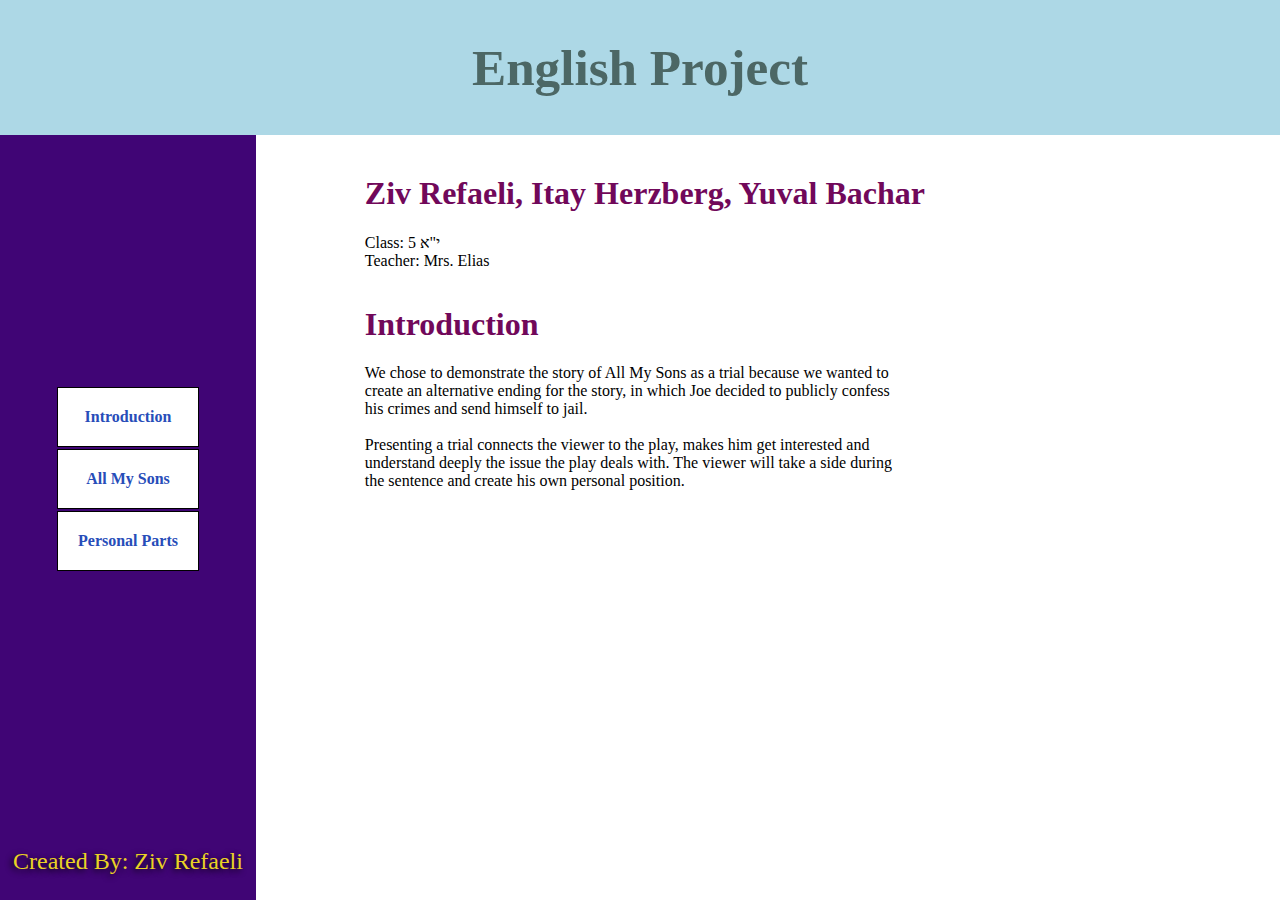
<file: index.html>
<!DOCTYPE html>

<!-- Created By: Ziv Refaeli -->

<html>
    <head>
        <title>English Project</title>
        <link rel="stylesheet" href="style.css" />
    </head>
    <body>
        <div id="title" class="center">
            <b>English Project</b>
        </div>
        <div id="left-content">
            <div id="main" class="center">
                <div>
                    <table>
                        <tbody>
                            <tr>
                                <th><a onclick="set_page('pages/introduction.html')">Introduction</a></th>
                            </tr>
                            <tr>
                                <th><a onclick="set_page('pages/all_my_sons.html')">All My Sons</a></th>
                            </tr>
                            <tr>
                                <th><a onclick="set_page('pages/personal_parts.html')">Personal Parts</a></th>
                            </tr>
                        </tbody>
                    </table>
                </div>
            </div>
            <div id="creator" class="center">
                Created By: Ziv Refaeli
            </div>
        </div>
        <div id="content" class="center">
            <iframe id="frame" src="pages/introduction.html" frameBorder="0"></iframe>
        </div>

        <script>
            const frame_contnet = document.getElementById("frame")

            let set_page = (url) => {
                frame_contnet.src = url
            }
        </script>
    </body>
</html>
</file>
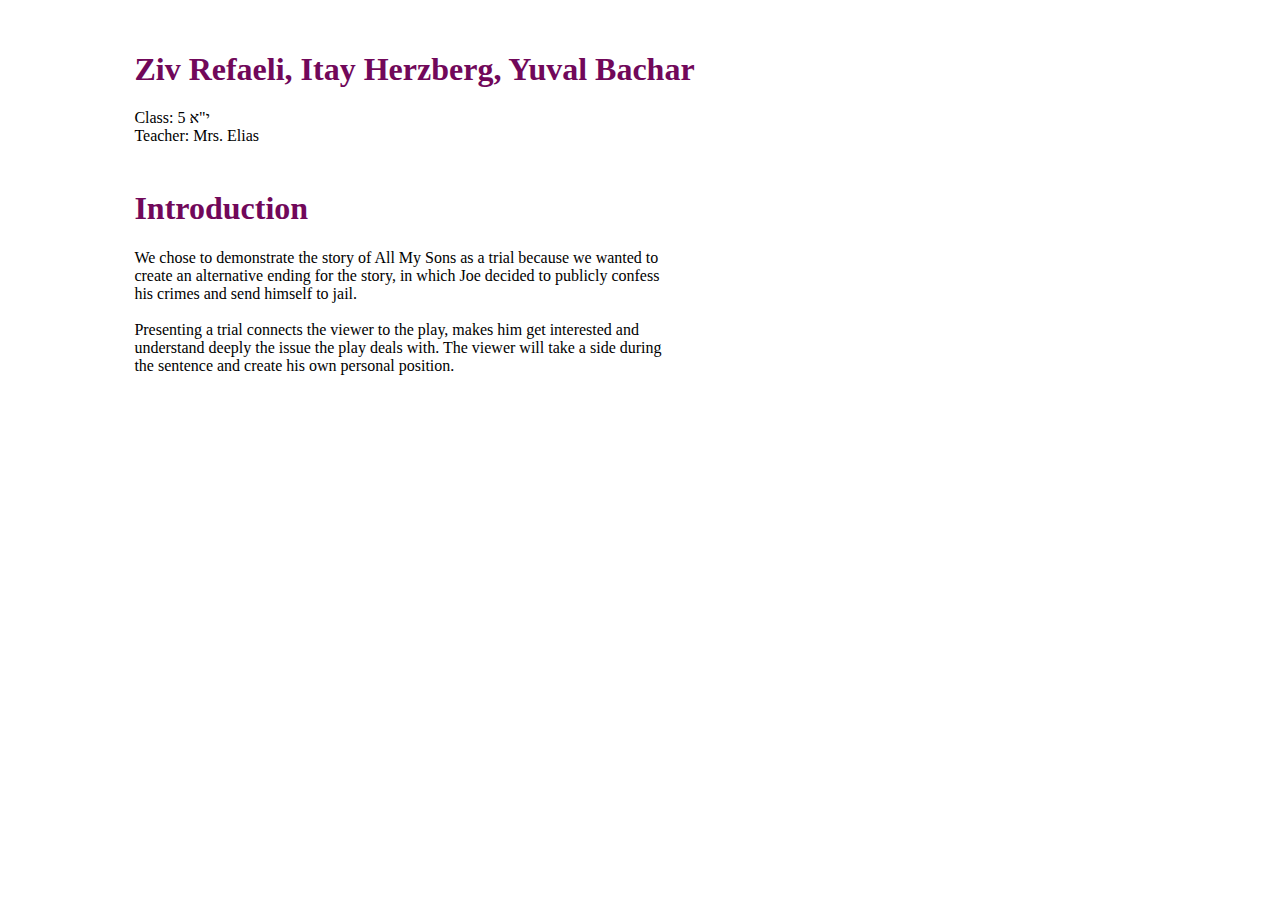
<file: pages/introduction.html>
<!DOCTYPE html>

<!-- Created By: Ziv Refaeli -->

<html>
    <body>
        <div id="content">
            <h1>Ziv Refaeli, Itay Herzberg, Yuval Bachar</h1>
            <p>
                Class: י"א 5<br />
                Teacher: Mrs. Elias
            </p>
            <h1 class="space_top">Introduction</h1>
            <p>
                We chose to demonstrate the story of All My Sons as a trial because we wanted to<br />
                create an alternative ending for the story, in which Joe decided to publicly confess<br />
                his crimes and send himself to jail.<br /><br />
    
                Presenting a trial connects the viewer to the play, makes him get interested and<br />
                understand deeply the issue the play deals with. The viewer will take a side during<br />
                the sentence and create his own personal position.    
            </p>
        </div>

        <style>
            p {
                font-family: 'Calibri Light';
            }

            h1, h2, h3 {
                font-family: 'Gisha';
            }

            h1 {
                color: #71085a;
            }

            h3 {
                color: rgb(145, 255, 182); 
                text-shadow: 1px 1px 6px black;
            }

            h2 {
                margin: 0;
            }

            #content {
                margin-left: 10%;
                margin-top: 4%;
                margin-bottom: 4%;
            }
            
            .space_top {
                margin-top: 4%;
            }

            u {
                text-decoration-style: dotted;
            }
        </style>
    </body>
</html>
</file>
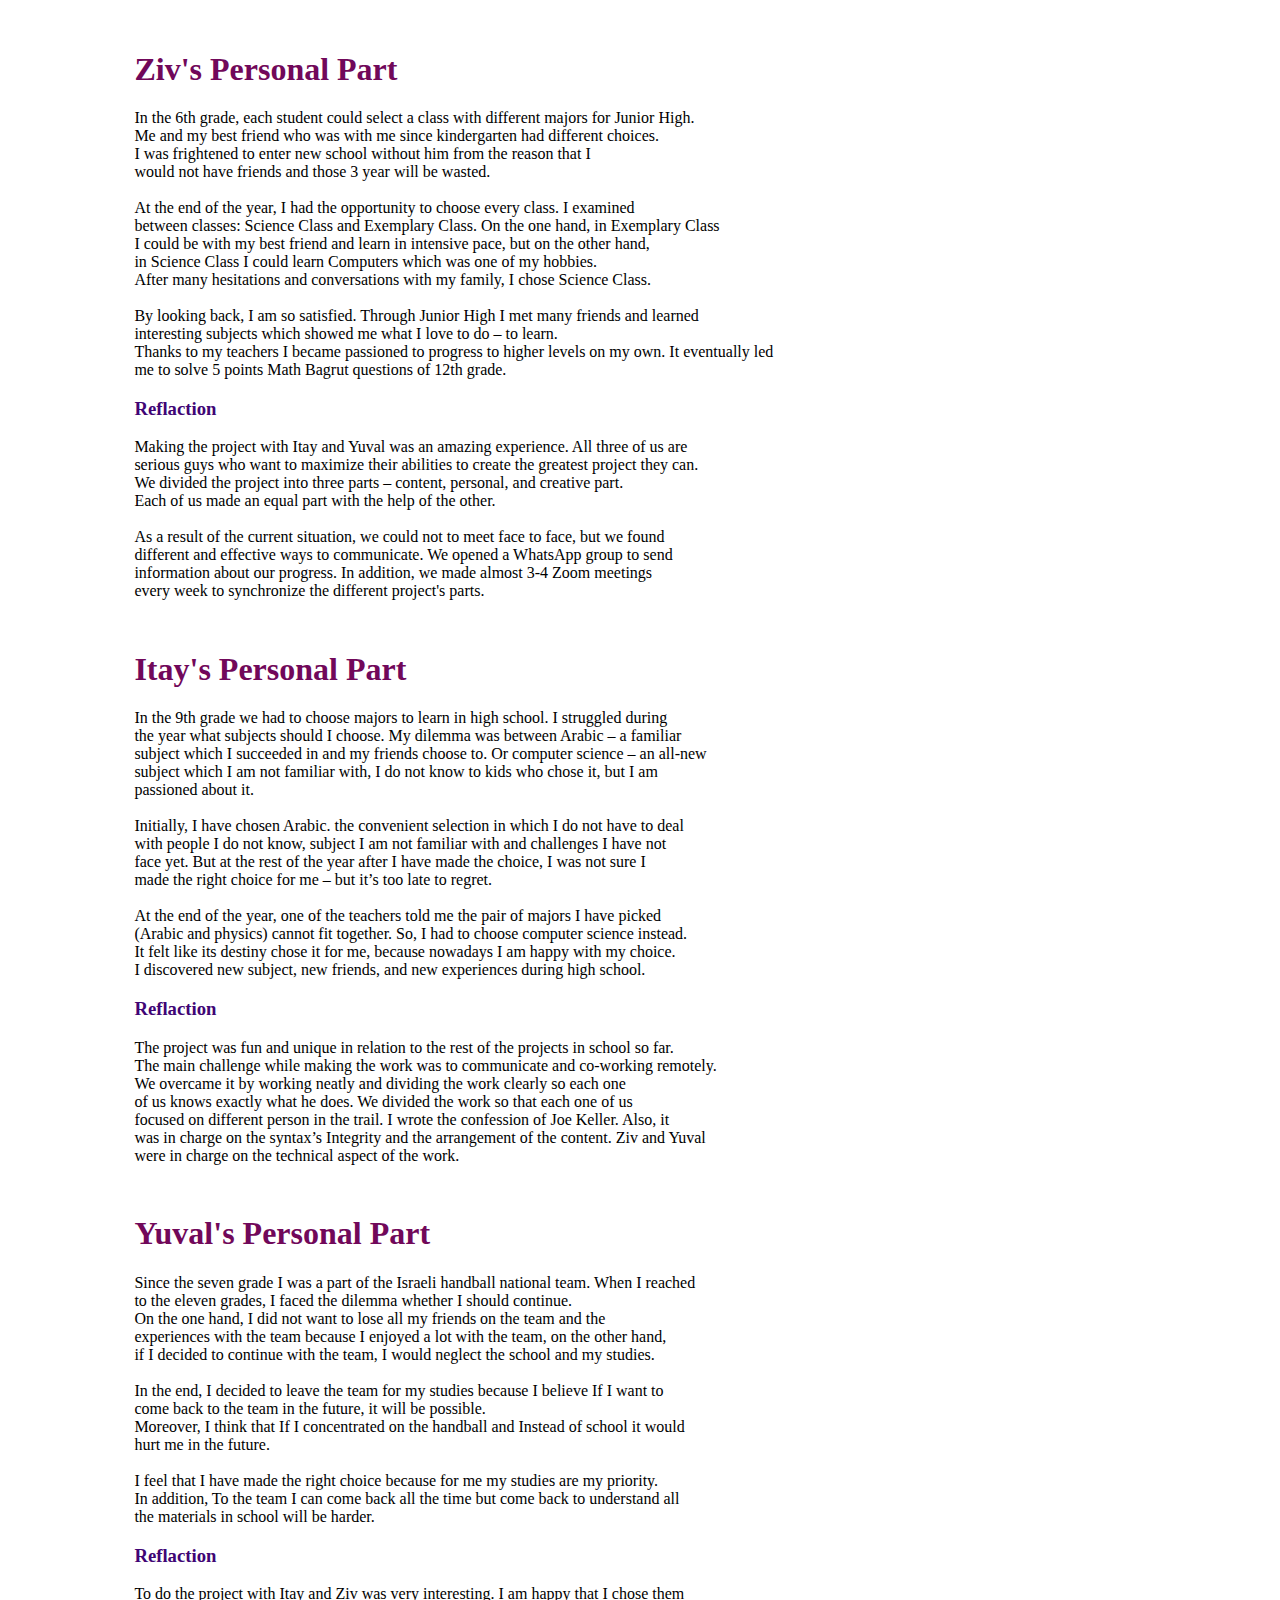
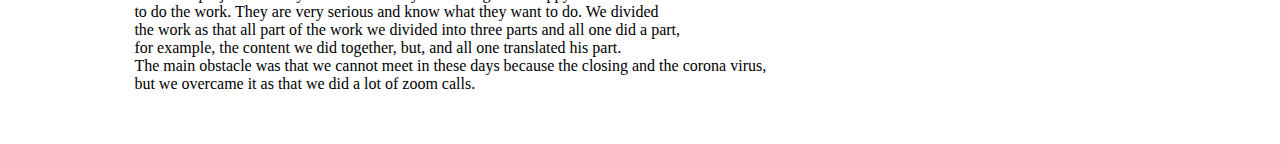
<file: pages/personal_parts.html>
<!DOCTYPE html>

<!-- Created By: Ziv Refaeli -->

<html>
    <body>
        <div class="part">
            <h1>Ziv's Personal Part</h1>
            <p>
                In the 6th grade, each student could select a class with different majors for Junior High.<br />
                Me and my best friend who was with me since kindergarten had different choices.<br />
                I was frightened to enter new school without him from the reason that I<br />
                would not have friends and those 3 year will be wasted.<br /><br />

                At the end of the year, I had the opportunity to choose every class. I examined<br />
                between classes: Science Class and Exemplary Class. On the one hand, in Exemplary Class<br />
                I could be with my best friend and learn in intensive pace, but on the other hand,<br />
                in Science Class I could learn Computers which was one of my hobbies.<br />
                After many hesitations and conversations with my family, I chose Science Class.<br /><br />

                By looking back, I am so satisfied. Through Junior High I met many friends and learned<br />
                interesting subjects which showed me what I love to do – to learn.<br />
                Thanks to my teachers I became passioned to progress to higher levels on my own. It eventually led<br />
                me to solve 5 points Math Bagrut questions of 12th grade.
            </p>
            <h3>Reflaction</h3>
            <p>
                Making the project with Itay and Yuval was an amazing experience. All three of us are<br />
                serious guys who want to maximize their abilities to create the greatest project they can.<br />
                We divided the project into three parts – content, personal, and creative part.<br />
                Each of us made an equal part with the help of the other.<br /><br />

                As a result of the current situation, we could not to meet face to face, but we found<br />
                different and effective ways to communicate. We opened a WhatsApp group to send<br />
                information about our progress. In addition, we made almost 3-4 Zoom meetings<br />
                every week to synchronize the different project's parts.
            </p>
        </div>
        <div class="part">
            <h1>Itay's Personal Part</h1>
            <p>
                In the 9th grade we had to choose majors to learn in high school. I struggled during<br />
                the year what subjects should I choose. My dilemma was between Arabic – a familiar<br />
                subject which I succeeded in and my friends choose to. Or computer science – an all-new<br />
                subject which I am not familiar with, I do not know to kids who chose it, but I am<br />
                passioned about it.<br /><br />

                Initially, I have chosen Arabic. the convenient selection in which I do not have to deal<br />
                with people I do not know, subject I am not familiar with and challenges I have not<br />
                face yet. But at the rest of the year after I have made the choice, I was not sure I<br />
                made the right choice for me – but it’s too late to regret.<br /><br />

                At the end of the year, one of the teachers told me the pair of majors I have picked<br />
                (Arabic and physics) cannot fit together. So, I had to choose computer science instead.<br />
                It felt like its destiny chose it for me, because nowadays I am happy with my choice.<br />
                I discovered new subject, new friends, and new experiences during high school.
            </p>
            <h3>Reflaction</h3>
            <p>
                The project was fun and unique in relation to the rest of the projects in school so far.<br />
                The main challenge while making the work was to communicate and co-working remotely.<br />
                We overcame it by working neatly and dividing the work clearly so each one<br />
                of us knows exactly what he does. We divided the work so that each one of us<br />
                focused on different person in the trail. I wrote the confession of Joe Keller. Also, it<br />
                was in charge on the syntax’s Integrity and the arrangement of the content. Ziv and Yuval<br />
                were in charge on the technical aspect of the work.
            </p>
        </div>
        <div class="part">
            <h1>Yuval's Personal Part</h1>
            <p>
                Since the seven grade I was a part of the Israeli handball national team. When I reached<br />
                to the eleven grades, I faced the dilemma whether I should continue.<br />
                On the one hand, I did not want to lose all my friends on the team and the<br />
                experiences with the team because I enjoyed a lot with the team, on the other hand,<br />
                if I decided to continue with the team, I would neglect the school and my studies.<br /><br />

                In the end, I decided to leave the team for my studies because I believe If I want to<br />
                come back to the team in the future, it will be possible.<br />
                Moreover, I think that If I concentrated on the handball and Instead of school it would<br />
                hurt me in the future.<br /><br />

                I feel that I have made the right choice because for me my studies are my priority.<br />
                In addition, To the team I can come back all the time but come back to understand all<br />
                the materials in school will be harder.
            </p>
            <h3>Reflaction</h3>
            <p>
                To do the project with Itay and Ziv was very interesting. I am happy that I chose them<br />
                to do the work. They are very serious and know what they want to do. We divided<br />
                the work as that all part of the work we divided into three parts and all one did a part,<br />
                for example, the content we did together, but, and all one translated his part.<br />
                The main obstacle was that we cannot meet in these days because the closing and the corona virus,<br />
                but we overcame it as that we did a lot of zoom calls.
            </p>
        </div>
    </body>
    <style>
        p {
            font-family: 'Calibri Light';
        }

        h1, h3 {
            font-family: 'Gisha';
        }

        h1 {
            color: #71085a;
        }

        h3 {
            color: #400575;
        }

        .part {
            margin-left: 10%;
            margin-top: 4%;
            margin-bottom: 4%;
        }
    </style>
</html>
</file>
<file: style.css>
/* Created By: Ziv Refaeli */

:root {
    --title_height: 15vh;
    --left_width: 20vw;
    --title_size: 200%;
    --content_size: 150%;
    --sub_title_size: 165%;
}

* {
    margin: 0;
    padding: 0;
    user-select: none;
}

html, body {
    width: 100vw;
    height: 100vh;
}

#title {
    position: relative;
    top: 0;
    left: 0;
    width: 100vw;
    height: var(--title_height);

    background-color: lightblue;
    font-size: var(--title_size);
}

#title b{
    font-family: 'Baskerville Old Face';
    color: #4c6765;
    font-size: 160%;
}

#left-content {
    position: relative;
    top: 0;
    left: 0;
    width: var(--left_width);
    height: calc(100vh - var(--title_height));

    background-color: #400575;
}

#content {
    position: relative;
    top: calc(var(--title_height) - 100vh);
    left: var(--left_width);
    width: calc(100vw - var(--left_width));
    height: calc(100vh - var(--title_height));

    background-color: white;
}

.center {
    display: flex;
    justify-content: center;
    align-items: center;
}

iframe {
    width: 100%;
    height: 100%;
}

#creator {
    width: 100%;
    height: 10%;
    text-align: center;
    color: rgb(234 210 36);
    text-shadow: -2px 2px 6px black;
    font-size: var(--content_size);
    font-family: 'Times';
    cursor: pointer;
}

#creator:hover {
    animation: creator_show 1s 1 forwards;
}

@keyframes creator_show {
    from {
        text-shadow: -2px 2px 6px black;
    }

    to {
        text-shadow: -2px 2px 6px rgb(243, 240, 92);
    }
}

#main {
    width: 100%;
    height: 90%;
}

a {
    color: #274db9;
}

a:hover {
    color: lightblue;
    cursor: pointer;
    text-decoration: underline;
}

th {
    background-color: white;
    padding: 20px;
    border: 1px solid black;
    font-family: 'Baskerville Old Face';
}

th:hover {
    animation: show 0.5s 1 forwards;
}

@keyframes show {
    from {
        transform: scale(1);
    }

    to {
        transform: scale(1.5);
    }
}
</file>
